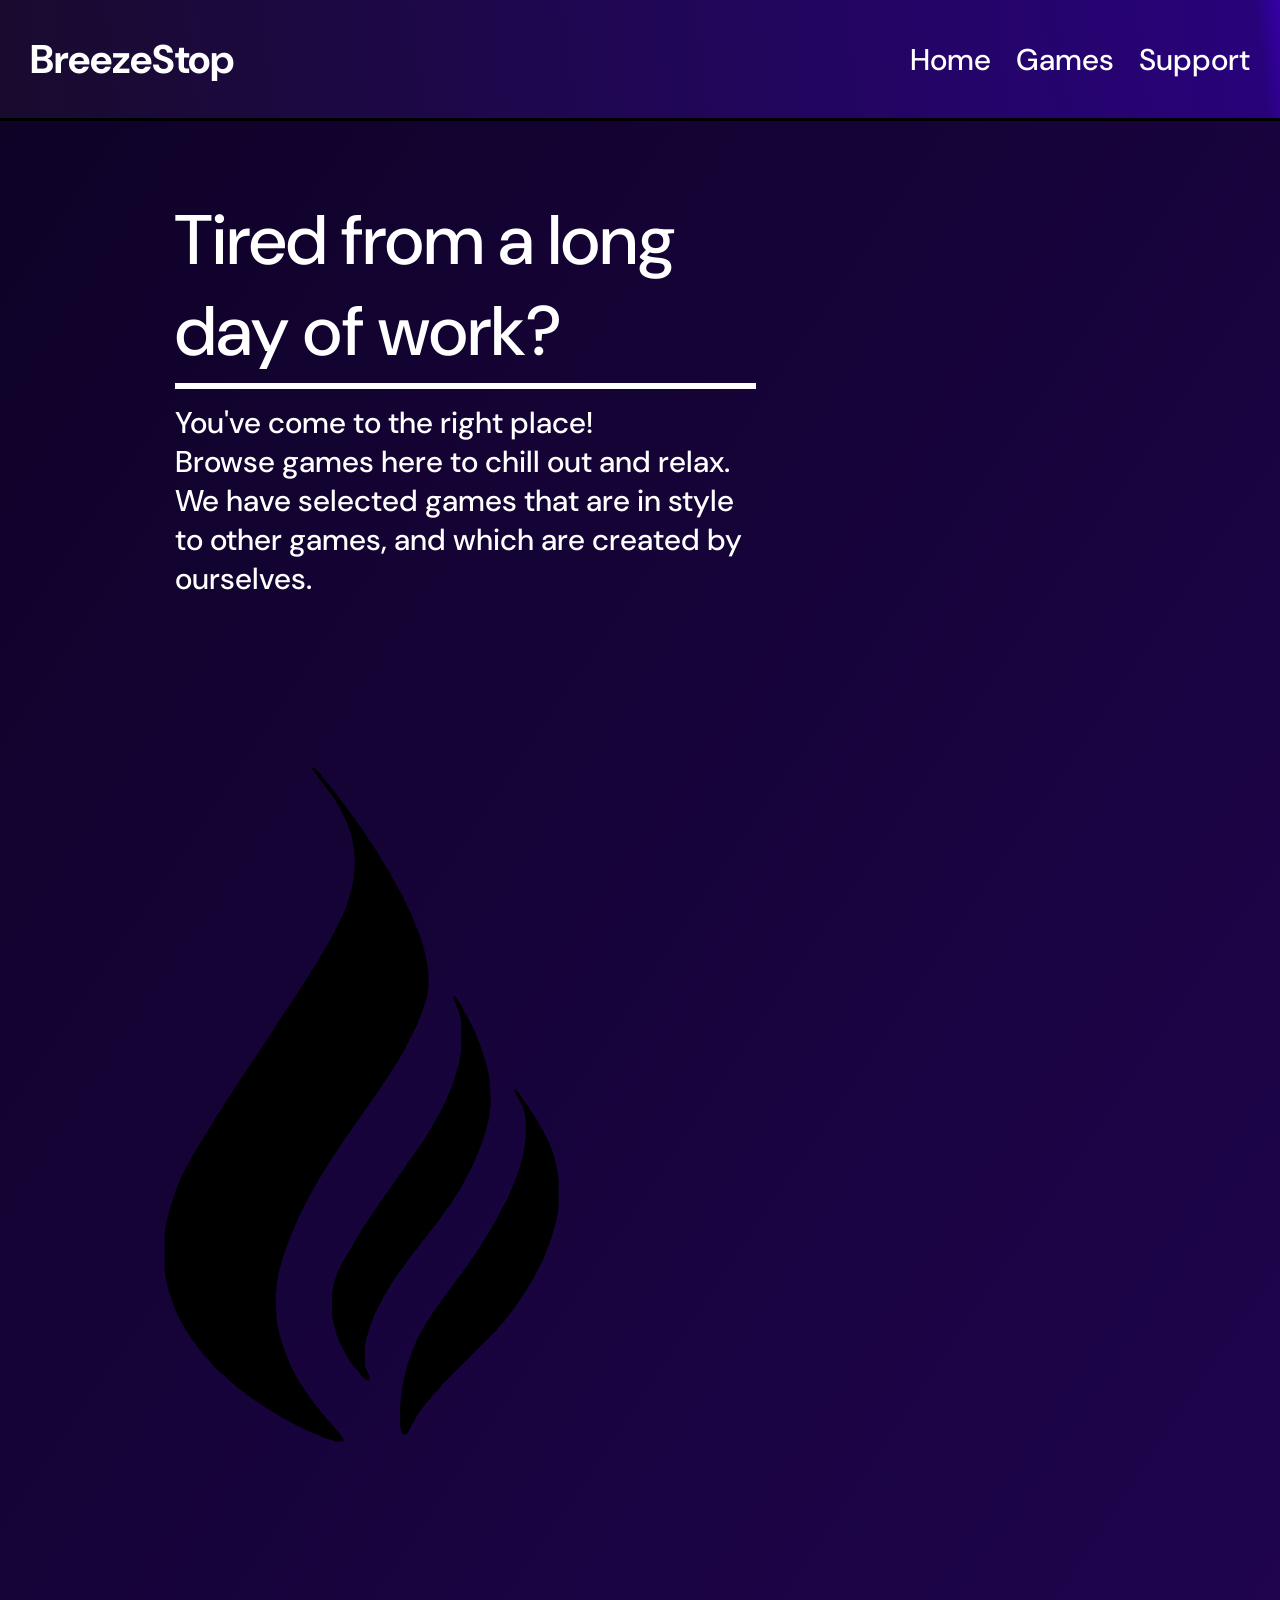
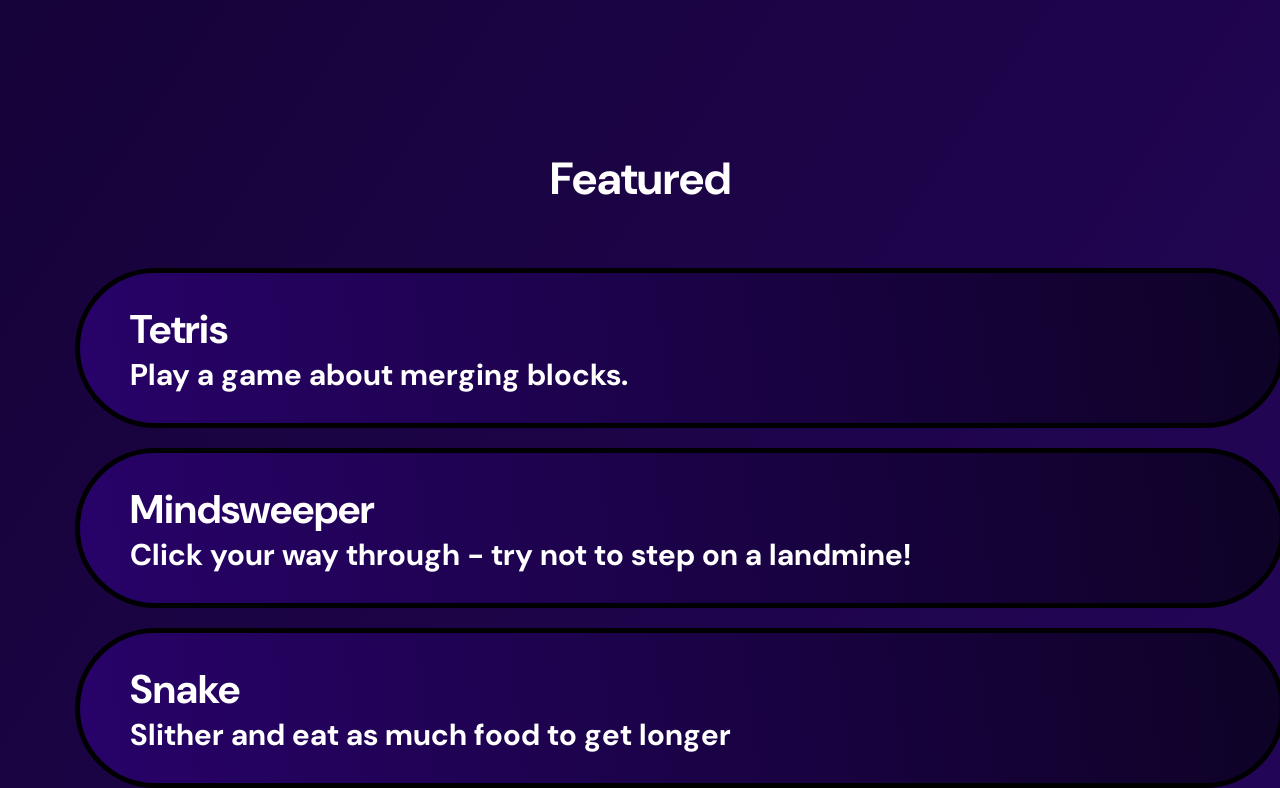
<file: index.html>
<!DOCTYPE html> 
   <html>
     <head>
         <link rel="stylesheet" href="style.css">
         <title>BreezeStop</title>
         <link rel="preconnect" href="https://fonts.googleapis.com">
         <link rel="preconnect" href="https://fonts.gstatic.com" crossorigin>
         <link href="https://fonts.googleapis.com/css2?family=DM+Sans:ital,opsz,wght@0,9..40,100..1000;1,9..40,100..1000&display=swap" rel="stylesheet">
         <meta charset="UTF-8">
         <meta name="viewport" content="width=device-width, initial-scale=1.0">
         <link rel="icon" type="image/png" href="img"> <!-- ⬅️ put your logo here-->
     </head>
       <body>

        <nav class="nav_bar">
            <div class="nav_logo">
              <h1>BreezeStop</h1>
            </div>
            <ul class="nav_links">
                <li><a href="index.html">Home</a></li>
                <li><a href="index.html">Games</a></li>
                <li><a href="index.html">Support</a></li>
            </ul>
        </nav>
           <!-- First Desctiprion -->
           <p class="description_title">Tired from a long <br>day of work?</p>
           <hr id="description_divider">
           <br>
           <p class="description">You've come to the right place! <br>Browse games here to chill out and relax.<br> We have selected games that are in style <br> to other games, and which are created by<br> ourselves.</p>
           <img src="logo.svg" class="logo">
          
           <!-- Featured Section-->
           <h4 id="featured">Featured</h4>
           <a href="tetris.html" class="game-link">
             <div class="container1">
                <h5 style="font-size: 40px; margin-top: 30px;">Tetris</h5>
                <h6 style="margin-top: -10px;">Play a game about merging blocks.</h6>
             </div>
           </a>

            <div class="container2">
              <h5 style="font-size: 40px; margin-top: 30px;">Mindsweeper</h5>
              <h6 style="margin-top: -10px;">Click your way through - try not to step on a landmine!</h6>
           </div>

           <div class="container3">
              <h5 style="font-size: 40px; margin-top: 30px;">Snake</h5>
              <h6 style="margin-top: -10px;">Slither and eat as much food to get longer</h6>

              
           </div>
       </body>
   </html>
</file>
<file: style.css>
body {
  font-family: "DM Sans", sans-serif;
  font-optical-sizing: auto;
  font-weight: 500;
  font-style: normal;
  background: #230557;
  background: linear-gradient(304deg, rgba(35, 5, 87, 1) 0%, rgba(14, 2, 38, 1) 100%);
  color: white;
  margin: 0px;
}

.nav_bar {
  display: flex;
  justify-content: space-between;
  align-items: center;
  background: #180b2e;
  background: linear-gradient(83deg,rgba(24, 11, 46, 1) 0%, rgba(40, 2, 122, 1) 98%, rgba(53, 0, 168, 1) 100%);
  color: white;
  padding: 0 30px 0 30px;
  border-bottom: solid 3px black;
}

.nav_links {
  list-style: none;
  display: flex;
  gap: 25px;
  margin: 0;
  padding: 0;
  font-size: 30px;
}

.nav_links a {
  color: white;
  text-decoration: none;
}

.nav_links a:hover {
  color: lightskyblue;
}

.game-link {
  text-decoration: none;
  color: inherit;
}

h1 {
  font-size: 40px;
}

.description_title {
    font-size: 70px;
    margin-left: 175px;
    margin-top: 74px; 
    margin-bottom: 0px;
    padding-bottom: 31px;
}

.description {
    margin-left: 175px;
    font-size: 30px;
    margin-top: -30px;
    padding-top: 15px;
}

#description_divider {
    margin-top: -25px;
    border: solid 3px white;
    margin-left: 175px;
    width: 575px;
}


#featured {
    font-size: 45px;
    text-align: center;
    
}

h5, h6 {
  font-size: 30px;
  text-align: left;
  margin-left: 50px;
  margin-top: 35px;
  margin-bottom: 10px;
}

.container1 {
  height: 150px;
  width: 1200px;
  border: solid 5px black;
  background: #280269;
  background: linear-gradient(83deg, rgba(40, 2, 105, 1) 0%, rgba(14, 2, 38, 1) 100%);
  border-radius: 90px;
  margin-left: 75px;
}

.container2 {
  height: 150px;
  margin-top: 20px;
  width: 1200px;
  border: solid 5px black;
  background: #280269;
  background: linear-gradient(83deg, rgba(40, 2, 105, 1) 0%, rgba(14, 2, 38, 1) 100%);
  border-radius: 90px;
  margin-left: 75px;
}

.container3 {
  height: 150px;
  margin-top: 20px;
  width: 1200px;
  border: solid 5px black;
  background: #280269;
  background: linear-gradient(83deg, rgba(40, 2, 105, 1) 0%, rgba(14, 2, 38, 1) 100%);
  border-radius: 90px;
  margin-left: 75px;
</file>
